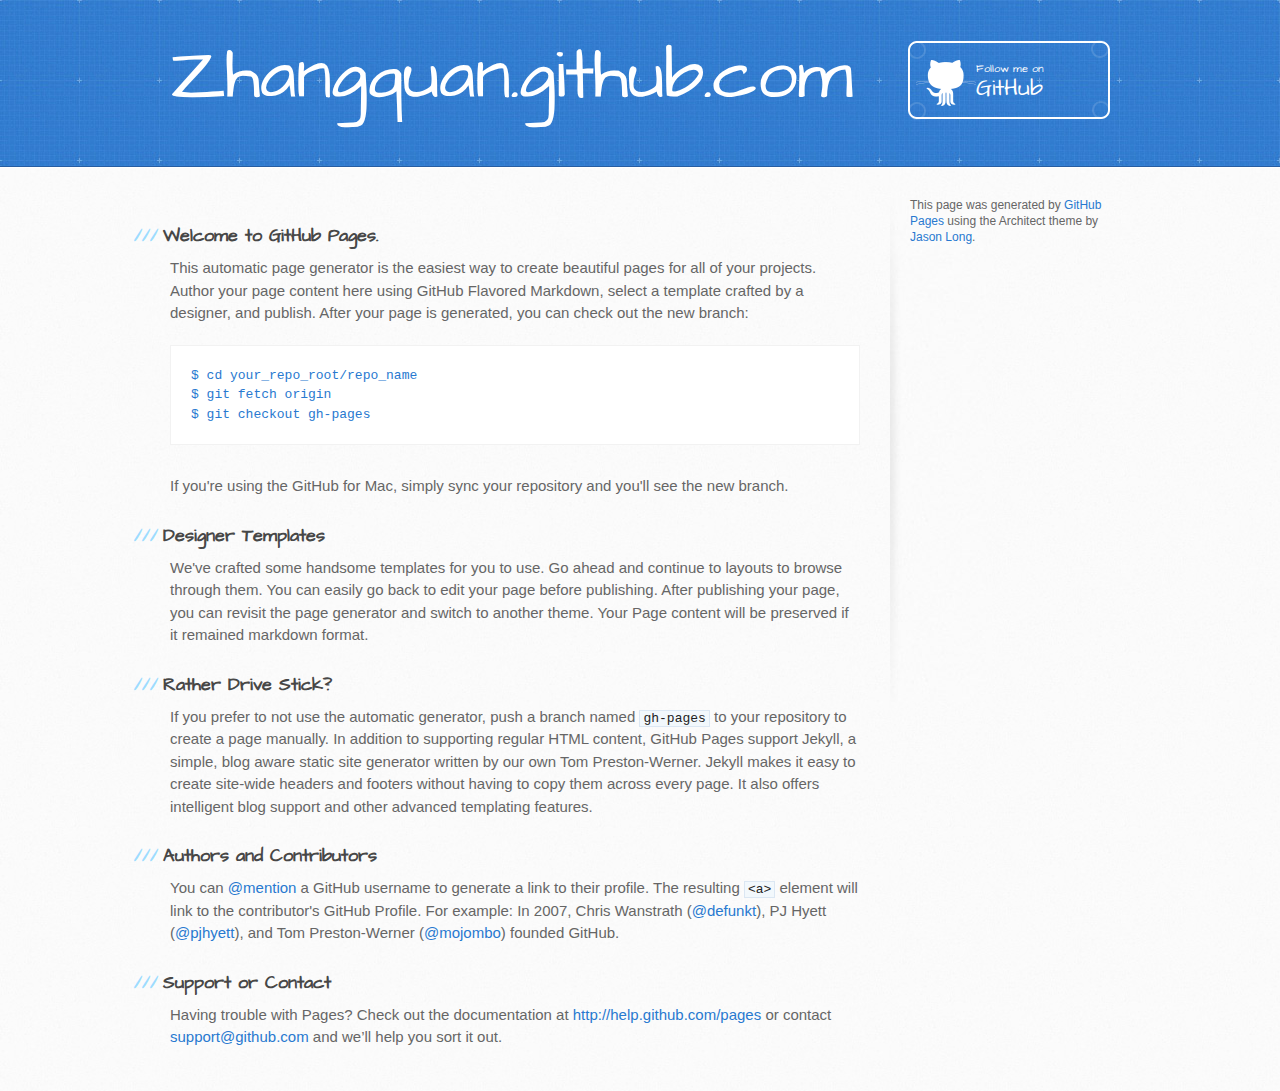
<file: index.html>
<!DOCTYPE html>
<html>
  <head>
    <meta charset='utf-8'>
    <meta http-equiv="X-UA-Compatible" content="chrome=1">
    <meta name="viewport" content="width=device-width, initial-scale=1, maximum-scale=1">
    <link href='https://fonts.googleapis.com/css?family=Architects+Daughter' rel='stylesheet' type='text/css'>
    <link rel="stylesheet" type="text/css" href="stylesheets/stylesheet.css" media="screen" />
    <link rel="stylesheet" type="text/css" href="stylesheets/pygment_trac.css" media="screen" />
    <link rel="stylesheet" type="text/css" href="stylesheets/print.css" media="print" />

    <!--[if lt IE 9]>
    <script src="//html5shiv.googlecode.com/svn/trunk/html5.js"></script>
    <![endif]-->

    <title>Zhangquan.github.com by zhangquan</title>
  </head>

  <body>
    <header>
      <div class="inner">
        <h1>Zhangquan.github.com</h1>
        <h2></h2>
        <a href="https://github.com/zhangquan" class="button"><small>Follow me on</small>GitHub</a>
      </div>
    </header>

    <div id="content-wrapper">
      <div class="inner clearfix">
        <section id="main-content">
          <h3>Welcome to GitHub Pages.</h3>

<p>This automatic page generator is the easiest way to create beautiful pages for all of your projects. Author your page content here using GitHub Flavored Markdown, select a template crafted by a designer, and publish. After your page is generated, you can check out the new branch:</p>

<pre><code>$ cd your_repo_root/repo_name
$ git fetch origin
$ git checkout gh-pages
</code></pre>

<p>If you're using the GitHub for Mac, simply sync your repository and you'll see the new branch.</p>

<h3>Designer Templates</h3>

<p>We've crafted some handsome templates for you to use. Go ahead and continue to layouts to browse through them. You can easily go back to edit your page before publishing. After publishing your page, you can revisit the page generator and switch to another theme. Your Page content will be preserved if it remained markdown format.</p>

<h3>Rather Drive Stick?</h3>

<p>If you prefer to not use the automatic generator, push a branch named <code>gh-pages</code> to your repository to create a page manually. In addition to supporting regular HTML content, GitHub Pages support Jekyll, a simple, blog aware static site generator written by our own Tom Preston-Werner. Jekyll makes it easy to create site-wide headers and footers without having to copy them across every page. It also offers intelligent blog support and other advanced templating features.</p>

<h3>Authors and Contributors</h3>

<p>You can <a href="https://github.com/blog/821" class="user-mention">@mention</a> a GitHub username to generate a link to their profile. The resulting <code>&lt;a&gt;</code> element will link to the contributor's GitHub Profile. For example: In 2007, Chris Wanstrath (<a href="https://github.com/defunkt" class="user-mention">@defunkt</a>), PJ Hyett (<a href="https://github.com/pjhyett" class="user-mention">@pjhyett</a>), and Tom Preston-Werner (<a href="https://github.com/mojombo" class="user-mention">@mojombo</a>) founded GitHub.</p>

<h3>Support or Contact</h3>

<p>Having trouble with Pages? Check out the documentation at <a href="http://help.github.com/pages">http://help.github.com/pages</a> or contact <a href="mailto:support@github.com">support@github.com</a> and we’ll help you sort it out.</p>
        </section>

        <aside id="sidebar">


          <p>This page was generated by <a href="pages.github.com">GitHub Pages</a> using the Architect theme by <a href="http://twitter.com/jasonlong">Jason Long</a>.</p>
        </aside>
      </div>
    </div>

  
  </body>
</html>
</file>
<file: stylesheets/pygment_trac.css>
.highlight  { background: #ffffff; }
.highlight .c { color: #999988; font-style: italic } /* Comment */
.highlight .err { color: #a61717; background-color: #e3d2d2 } /* Error */
.highlight .k { font-weight: bold } /* Keyword */
.highlight .o { font-weight: bold } /* Operator */
.highlight .cm { color: #999988; font-style: italic } /* Comment.Multiline */
.highlight .cp { color: #999999; font-weight: bold } /* Comment.Preproc */
.highlight .c1 { color: #999988; font-style: italic } /* Comment.Single */
.highlight .cs { color: #999999; font-weight: bold; font-style: italic } /* Comment.Special */
.highlight .gd { color: #000000; background-color: #ffdddd } /* Generic.Deleted */
.highlight .gd .x { color: #000000; background-color: #ffaaaa } /* Generic.Deleted.Specific */
.highlight .ge { font-style: italic } /* Generic.Emph */
.highlight .gr { color: #aa0000 } /* Generic.Error */
.highlight .gh { color: #999999 } /* Generic.Heading */
.highlight .gi { color: #000000; background-color: #ddffdd } /* Generic.Inserted */
.highlight .gi .x { color: #000000; background-color: #aaffaa } /* Generic.Inserted.Specific */
.highlight .go { color: #888888 } /* Generic.Output */
.highlight .gp { color: #555555 } /* Generic.Prompt */
.highlight .gs { font-weight: bold } /* Generic.Strong */
.highlight .gu { color: #800080; font-weight: bold; } /* Generic.Subheading */
.highlight .gt { color: #aa0000 } /* Generic.Traceback */
.highlight .kc { font-weight: bold } /* Keyword.Constant */
.highlight .kd { font-weight: bold } /* Keyword.Declaration */
.highlight .kn { font-weight: bold } /* Keyword.Namespace */
.highlight .kp { font-weight: bold } /* Keyword.Pseudo */
.highlight .kr { font-weight: bold } /* Keyword.Reserved */
.highlight .kt { color: #445588; font-weight: bold } /* Keyword.Type */
.highlight .m { color: #009999 } /* Literal.Number */
.highlight .s { color: #d14 } /* Literal.String */
.highlight .na { color: #008080 } /* Name.Attribute */
.highlight .nb { color: #0086B3 } /* Name.Builtin */
.highlight .nc { color: #445588; font-weight: bold } /* Name.Class */
.highlight .no { color: #008080 } /* Name.Constant */
.highlight .ni { color: #800080 } /* Name.Entity */
.highlight .ne { color: #990000; font-weight: bold } /* Name.Exception */
.highlight .nf { color: #990000; font-weight: bold } /* Name.Function */
.highlight .nn { color: #555555 } /* Name.Namespace */
.highlight .nt { color: #000080 } /* Name.Tag */
.highlight .nv { color: #008080 } /* Name.Variable */
.highlight .ow { font-weight: bold } /* Operator.Word */
.highlight .w { color: #bbbbbb } /* Text.Whitespace */
.highlight .mf { color: #009999 } /* Literal.Number.Float */
.highlight .mh { color: #009999 } /* Literal.Number.Hex */
.highlight .mi { color: #009999 } /* Literal.Number.Integer */
.highlight .mo { color: #009999 } /* Literal.Number.Oct */
.highlight .sb { color: #d14 } /* Literal.String.Backtick */
.highlight .sc { color: #d14 } /* Literal.String.Char */
.highlight .sd { color: #d14 } /* Literal.String.Doc */
.highlight .s2 { color: #d14 } /* Literal.String.Double */
.highlight .se { color: #d14 } /* Literal.String.Escape */
.highlight .sh { color: #d14 } /* Literal.String.Heredoc */
.highlight .si { color: #d14 } /* Literal.String.Interpol */
.highlight .sx { color: #d14 } /* Literal.String.Other */
.highlight .sr { color: #009926 } /* Literal.String.Regex */
.highlight .s1 { color: #d14 } /* Literal.String.Single */
.highlight .ss { color: #990073 } /* Literal.String.Symbol */
.highlight .bp { color: #999999 } /* Name.Builtin.Pseudo */
.highlight .vc { color: #008080 } /* Name.Variable.Class */
.highlight .vg { color: #008080 } /* Name.Variable.Global */
.highlight .vi { color: #008080 } /* Name.Variable.Instance */
.highlight .il { color: #009999 } /* Literal.Number.Integer.Long */

.type-csharp .highlight .k { color: #0000FF }
.type-csharp .highlight .kt { color: #0000FF }
.type-csharp .highlight .nf { color: #000000; font-weight: normal }
.type-csharp .highlight .nc { color: #2B91AF }
.type-csharp .highlight .nn { color: #000000 }
.type-csharp .highlight .s { color: #A31515 }
.type-csharp .highlight .sc { color: #A31515 }
</file>
<file: stylesheets/print.css>
html, body, div, span, applet, object, iframe,
h1, h2, h3, h4, h5, h6, p, blockquote, pre,
a, abbr, acronym, address, big, cite, code,
del, dfn, em, img, ins, kbd, q, s, samp,
small, strike, strong, sub, sup, tt, var,
b, u, i, center,
dl, dt, dd, ol, ul, li,
fieldset, form, label, legend,
table, caption, tbody, tfoot, thead, tr, th, td,
article, aside, canvas, details, embed, 
figure, figcaption, footer, header, hgroup, 
menu, nav, output, ruby, section, summary,
time, mark, audio, video {
  margin: 0;
  padding: 0;
  border: 0;
  font-size: 100%;
  font: inherit;
  vertical-align: baseline;
}
/* HTML5 display-role reset for older browsers */
article, aside, details, figcaption, figure, 
footer, header, hgroup, menu, nav, section {
  display: block;
}
body {
  line-height: 1;
}
ol, ul {
  list-style: none;
}
blockquote, q {
  quotes: none;
}
blockquote:before, blockquote:after,
q:before, q:after {
  content: '';
  content: none;
}
table {
  border-collapse: collapse;
  border-spacing: 0;
}
body {
  font-size: 13px;
  line-height: 1.5; 
  font-family: 'Helvetica Neue', Helvetica, Arial, serif;
  color: #000;
}

a {
  color: #d5000d;
  font-weight: bold;
}

header {
  padding-top: 35px;
  padding-bottom: 10px;
}

header h1 {
  font-weight: bold;
  letter-spacing: -1px;
  font-size: 48px;
  color: #303030;
  line-height: 1.2;
}

header h2 {
  letter-spacing: -1px;
  font-size: 24px;
  color: #aaa;
  font-weight: normal;
  line-height: 1.3;
}
#downloads {
  display: none;
}
#main_content {
  padding-top: 20px;
}

code, pre {
  font-family: Monaco, "Bitstream Vera Sans Mono", "Lucida Console", Terminal;
  color: #222;
  margin-bottom: 30px;
  font-size: 12px;
}

code {
  padding: 0 3px;
}

pre {
  border: solid 1px #ddd;
  padding: 20px;
  overflow: auto;
}
pre code {
  padding: 0;
}

ul, ol, dl {
  margin-bottom: 20px;
}


/* COMMON STYLES */

table {
  width: 100%;
  border: 1px solid #ebebeb;
}

th {
  font-weight: 500;
}

td {
  border: 1px solid #ebebeb;
  text-align: center; 
  font-weight: 300;
}

form {
  background: #f2f2f2;
  padding: 20px;
  
}


/* GENERAL ELEMENT TYPE STYLES */

h1 {
  font-size: 2.8em;
} 

h2 {
  font-size: 22px;
  font-weight: bold;
  color: #303030;
  margin-bottom: 8px;
} 

h3 {
  color: #d5000d;
  font-size: 18px;
  font-weight: bold;
  margin-bottom: 8px;
} 
 
h4 {
  font-size: 16px;
  color: #303030;
  font-weight: bold;
} 

h5 {
  font-size: 1em;
  color: #303030;
} 

h6 {
  font-size: .8em;
  color: #303030;
} 

p {
  font-weight: 300;
  margin-bottom: 20px;
}
 
a {
  text-decoration: none;
}

p a {
  font-weight: 400;
}

blockquote {
  font-size: 1.6em;
  border-left: 10px solid #e9e9e9;
  margin-bottom: 20px;
  padding: 0 0 0 30px;
}

ul li {
  list-style: disc inside;
  padding-left: 20px;
}

ol li {
  list-style: decimal inside;
  padding-left: 3px;
}

dl dd {
  font-style: italic;
  font-weight: 100;
}

footer {
  margin-top: 40px;
  padding-top: 20px;
  padding-bottom: 30px;
  font-size: 13px;
  color: #aaa;
}

footer a {
  color: #666;
}

/* MISC */
.clearfix:after {
  clear: both;
  content: '.';
  display: block;
  visibility: hidden;
  height: 0;
}

.clearfix {display: inline-block;}
* html .clearfix {height: 1%;}
.clearfix {display: block;}
</file>
<file: stylesheets/stylesheet.css>
/* http://meyerweb.com/eric/tools/css/reset/ 
   v2.0 | 20110126
   License: none (public domain)
*/
html, body, div, span, applet, object, iframe,
h1, h2, h3, h4, h5, h6, p, blockquote, pre,
a, abbr, acronym, address, big, cite, code,
del, dfn, em, img, ins, kbd, q, s, samp,
small, strike, strong, sub, sup, tt, var,
b, u, i, center,
dl, dt, dd, ol, ul, li,
fieldset, form, label, legend,
table, caption, tbody, tfoot, thead, tr, th, td,
article, aside, canvas, details, embed, 
figure, figcaption, footer, header, hgroup, 
menu, nav, output, ruby, section, summary,
time, mark, audio, video {
	margin: 0;
	padding: 0;
	border: 0;
	font-size: 100%;
	font: inherit;
	vertical-align: baseline;
}
/* HTML5 display-role reset for older browsers */
article, aside, details, figcaption, figure, 
footer, header, hgroup, menu, nav, section {
	display: block;
}
body {
	line-height: 1;
}
ol, ul {
	list-style: none;
}
blockquote, q {
	quotes: none;
}
blockquote:before, blockquote:after,
q:before, q:after {
	content: '';
	content: none;
}
table {
	border-collapse: collapse;
	border-spacing: 0;
}

/* LAYOUT STYLES */
body {
  font-size: 15px;
  line-height: 1.5; 
  background: #fafafa url(../images/body-bg.jpg) 0 0 repeat;
  font-family: 'Helvetica Neue', Helvetica, Arial, serif;
  font-weight: 400;
  color: #666;
}

a {
  color: #2879d0;
}
a:hover {
  color: #2268b2;
}

header {
  padding-top: 40px;
  padding-bottom: 40px;
  font-family: 'Architects Daughter', 'Helvetica Neue', Helvetica, Arial, serif; 
  background: #2e7bcf url(../images/header-bg.jpg) 0 0 repeat-x;
  border-bottom: solid 1px #275da1;
}

header h1 {
  letter-spacing: -1px;
  font-size: 72px;
  color: #fff;
  line-height: 1;
  margin-bottom: 0.2em;
  width: 540px;
}

header h2 {
  font-size: 26px;
  color: #9ddcff;
  font-weight: normal;
  line-height: 1.3;
  width: 540px;
  letter-spacing: 0;
}

.inner {
  position: relative;
  width: 940px;
  margin: 0 auto;
}

#content-wrapper {
  border-top: solid 1px #fff;
  padding-top: 30px;
}

#main-content {
  width: 690px;
  float: left;
}

#main-content img {
  max-width: 100%;
}

aside#sidebar {
  width: 200px;
  padding-left: 20px;
  min-height: 504px;
  float: right;
  background: transparent url(../images/sidebar-bg.jpg) 0 0 no-repeat;
  font-size: 12px;
  line-height: 1.3;
}

aside#sidebar p.repo-owner,
aside#sidebar p.repo-owner a {
  font-weight: bold;
}

#downloads {
  margin-bottom: 40px;
}

a.button {
  width: 134px;
  height: 58px;
  line-height: 1.2;
  font-size: 23px;
  color: #fff;
  padding-left: 68px;
  padding-top: 22px;
  font-family: 'Architects Daughter', 'Helvetica Neue', Helvetica, Arial, serif; 
}
a.button small {
  display: block;
  font-size: 11px;
}
header a.button {
  position: absolute;
  right: 0;
  top: 0;
  background: transparent url(../images/github-button.png) 0 0 no-repeat;
}
aside a.button {
  width: 138px;
  padding-left: 64px;
  display: block;
  background: transparent url(../images/download-button.png) 0 0 no-repeat;
  margin-bottom: 20px;
  font-size: 21px;
}

code, pre {
  font-family: Monaco, "Bitstream Vera Sans Mono", "Lucida Console", Terminal, monospace;
  color: #222;
  margin-bottom: 30px;
  font-size: 13px;
}

code {
  background-color: #f2f8fc;
  border: solid 1px #dbe7f3;
  padding: 0 3px;
}

pre {
  padding: 20px;
  background: #fff;
  text-shadow: none;
  overflow: auto;
  border: solid 1px #f2f2f2;
}
pre code {
  color: #2879d0;
  background-color: #fff;
  border: none;
  padding: 0;
}

ul, ol, dl {
  margin-bottom: 20px;
}


/* COMMON STYLES */

hr {
  height: 1px;
  line-height: 1px;
  margin-top: 1em;
  padding-bottom: 1em;
  border: none;
  background: transparent url('../images/hr.png') 0 0 no-repeat;
}

table {
  width: 100%;
  border: 1px solid #ebebeb;
}

th {
  font-weight: 500;
}

td {
  border: 1px solid #ebebeb;
  text-align: center; 
  font-weight: 300;
}

form {
  background: #f2f2f2;
  padding: 20px;
  
}


/* GENERAL ELEMENT TYPE STYLES */

#main-content h1 {
  font-family: 'Architects Daughter', 'Helvetica Neue', Helvetica, Arial, serif; 
  font-size: 2.8em;
  letter-spacing: -1px;
  color: #474747;
} 

#main-content h1:before {
  content: "/";
  color: #9ddcff;
  padding-right: 0.3em;
  margin-left: -0.9em;
}

#main-content h2 {
  font-family: 'Architects Daughter', 'Helvetica Neue', Helvetica, Arial, serif; 
  font-size: 22px;
  font-weight: bold;
  margin-bottom: 8px;
  color: #474747;
} 
#main-content h2:before {
  content: "//";
  color: #9ddcff;
  padding-right: 0.3em;
  margin-left: -1.5em;
}

#main-content h3 {
  font-family: 'Architects Daughter', 'Helvetica Neue', Helvetica, Arial, serif; 
  font-size: 18px;
  font-weight: bold;
  margin-top: 24px;
  margin-bottom: 8px;
  color: #474747;
} 
 
#main-content h3:before {
  content: "///";
  color: #9ddcff;
  padding-right: 0.3em;
  margin-left: -2em;
}

#main-content h4 {
  font-family: 'Architects Daughter', 'Helvetica Neue', Helvetica, Arial, serif; 
  font-size: 15px;
  font-weight: bold;
  color: #474747;
} 

h4:before {
  content: "////";
  color: #9ddcff;
  padding-right: 0.3em;
  margin-left: -2.8em;
}

#main-content h5 {
  font-family: 'Architects Daughter', 'Helvetica Neue', Helvetica, Arial, serif; 
  font-size: 14px;
  color: #474747;
} 
h5:before {
  content: "/////";
  color: #9ddcff;
  padding-right: 0.3em;
  margin-left: -3.2em;
}

#main-content h6 {
  font-family: 'Architects Daughter', 'Helvetica Neue', Helvetica, Arial, serif; 
  font-size: .8em;
  color: #474747;
} 
h6:before {
  content: "//////";
  color: #9ddcff;
  padding-right: 0.3em;
  margin-left: -3.7em;
}

p {
  margin-bottom: 20px;
}
 
a {
  text-decoration: none;
}

p a {
  font-weight: 400;
}

blockquote {
  font-size: 1.6em;
  border-left: 10px solid #e9e9e9;
  margin-bottom: 20px;
  padding: 0 0 0 30px;
}

ul li {
  list-style: disc inside;
  padding-left: 20px;
}

ol li {
  list-style: decimal inside;
  padding-left: 3px;
}

dl dd {
  font-style: italic;
  font-weight: 100;
}

footer {
  background: transparent url('../images/hr.png') 0 0 no-repeat;
  margin-top: 40px;
  padding-top: 20px;
  padding-bottom: 30px;
  font-size: 13px;
  color: #aaa;
}

footer a {
  color: #666;
}
footer a:hover {
  color: #444;
}

/* MISC */
.clearfix:after {
  clear: both;
  content: '.';
  display: block;
  visibility: hidden;
  height: 0;
}

.clearfix {display: inline-block;}
* html .clearfix {height: 1%;}
.clearfix {display: block;}

/* #Media Queries
================================================== */

/* Smaller than standard 960 (devices and browsers) */
@media only screen and (max-width: 959px) {}

/* Tablet Portrait size to standard 960 (devices and browsers) */
@media only screen and (min-width: 768px) and (max-width: 959px) {
  .inner {
    width: 740px;
  }
  header h1, header h2 {
    width: 340px;
  }
  header h1 {
    font-size: 60px;
  }
  header h2 {
    font-size: 30px;
  }
  #main-content {
    width: 490px;
  }
  #main-content h1:before,
  #main-content h2:before,
  #main-content h3:before,
  #main-content h4:before,
  #main-content h5:before,
  #main-content h6:before {
    content: none;
    padding-right: 0;
    margin-left: 0;
  }
}

/* All Mobile Sizes (devices and browser) */
@media only screen and (max-width: 767px) {
  .inner {
    width: 93%;
  }
  header {
    padding: 20px 0;
  }
  header .inner {
    position: relative;
  }
  header h1, header h2 {
    width: 100%;
  }
  header h1 {
    font-size: 48px;
  }
  header h2 {
    font-size: 24px;
  }
  header a.button {
    background-image: none;
    width: auto;
    height: auto;
    display: inline-block;
    margin-top: 15px;
    padding: 5px 10px;
    position: relative;
    text-align: center;
    font-size: 13px;
    line-height: 1;
    background-color: #9ddcff;
    color: #2879d0;
    -moz-border-radius: 5px;
    -webkit-border-radius: 5px;                     
    border-radius: 5px;    
  }
  header a.button small {
    font-size: 13px;
    display: inline;
  }
  #main-content,
  aside#sidebar {
    float: none;
    width: 100% ! important;
  }
  aside#sidebar {
    background-image: none;
    margin-top: 20px;
    border-top: solid 1px #ddd;
    padding: 20px 0;
    min-height: 0;
  }
  aside#sidebar a.button {
    display: none;
  }
  #main-content h1:before,
  #main-content h2:before,
  #main-content h3:before,
  #main-content h4:before,
  #main-content h5:before,
  #main-content h6:before {
    content: none;
    padding-right: 0;
    margin-left: 0;
  }
}

/* Mobile Landscape Size to Tablet Portrait (devices and browsers) */
@media only screen and (min-width: 480px) and (max-width: 767px) {}

/* Mobile Portrait Size to Mobile Landscape Size (devices and browsers) */
@media only screen and (max-width: 479px) {}
</file>
